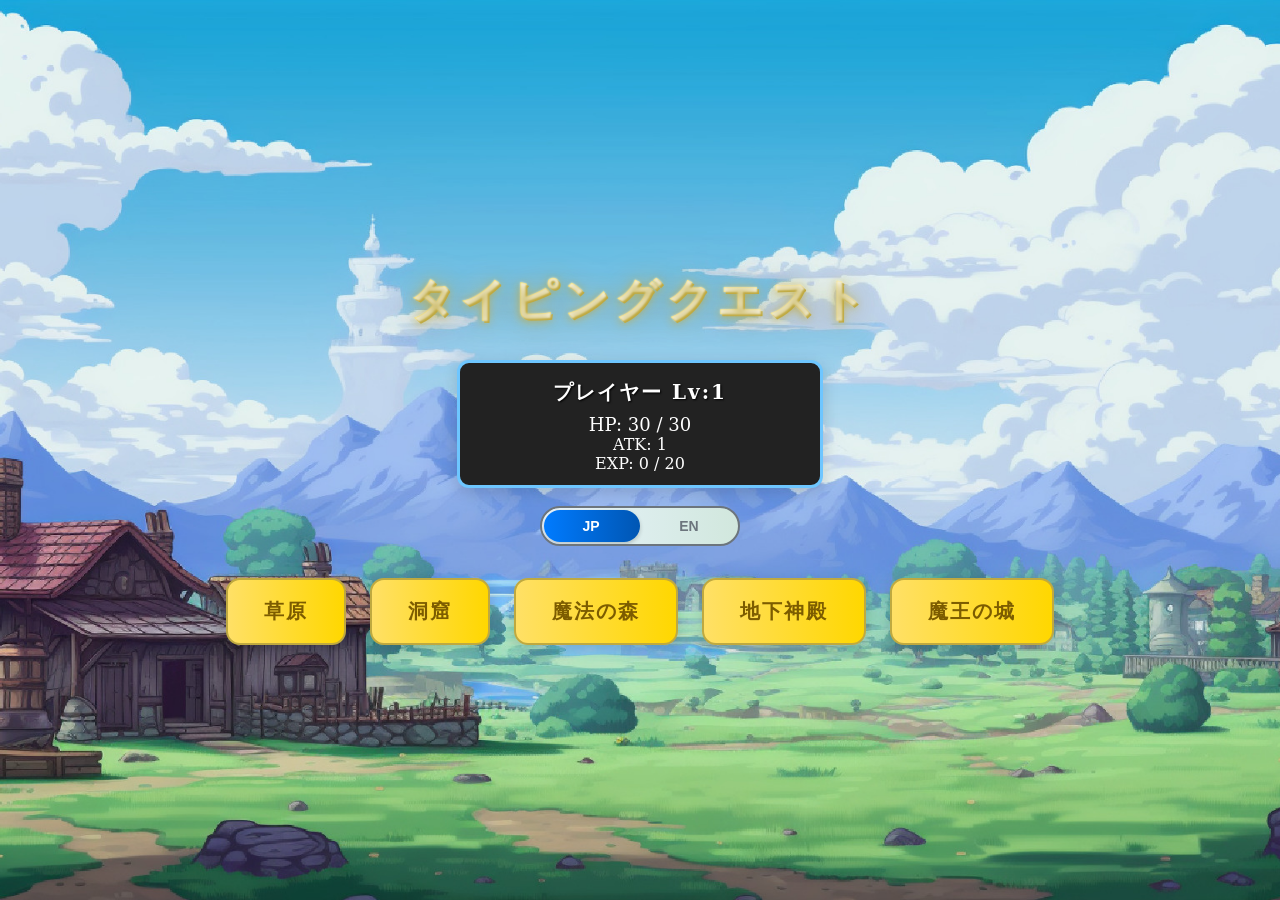
<file: index.html>
<!DOCTYPE html>
<html lang="ja">

<head>
  <meta charset="UTF-8" />
  <title>タイピングバトル</title>
  <link rel="stylesheet" href="./css/style-modular.css" />
</head>

<body>
  <div class="container">

    <!-- ステージ選択画面 -->
    <div id="stageSelectScreen" style="display: block;">
      <h1>タイピングクエスト</h1>

      <!-- プレイヤーステータス（ステージ選択画面用） -->
      <div class="status-panel player-panel" id="stageSelectPlayerStatus" style="max-width:320px;margin:0 auto 18px auto;">
        <div class="status-title">プレイヤー <span id="playerLevelLabel_stage">Lv:1</span></div>
        <div class="status-hp"><span id="playerHP_stage">HP: 30 / 30</span></div>
        <div class="status-atk">ATK: <span id="playerATK_stage">1</span></div>
        <div class="status-exp">EXP: <span id="playerExp_stage">0</span> / <span id="nextExp_stage">20</span></div>
      </div>

      <!-- 言語切替トグルボタン -->
      <div class="language-toggle-area" style="margin-bottom: 18px;">
        <div class="language-toggle">
          <button id="langToggleBtn" class="language-toggle-btn" data-lang="ja">
            <span class="toggle-option" data-lang="ja">JP</span>
            <span class="toggle-option" data-lang="en">EN</span>
            <div class="toggle-slider"></div>
          </button>
        </div>
      </div>

      <div class="stage-select-area">
        <button class="stage-select-btn" data-stage="field">草原</button>
        <button class="stage-select-btn" data-stage="cave">洞窟</button>
        <button class="stage-select-btn" data-stage="forest">魔法の森</button>
        <button class="stage-select-btn" data-stage="magma">地下神殿</button>
        <button class="stage-select-btn" data-stage="castle">魔王の城</button>
        <button class="stage-select-btn" id="secretStageBtn" data-stage="secret" style="display:none;">???</button>
      </div>
    </div>

    <!-- バトル画面 -->
    <div id="battleScreen" style="display: none;">
      <!-- ステータスウィンドウ風パネル -->
      <div class="status-panels">
        <div class="status-panel player-panel">
          <div class="status-title">プレイヤー <span id="playerLevelLabel">Lv:1</span></div>
          <div class="status-hp">
            <span id="playerHP">HP: 100 / 100</span>
          </div>
        </div>
        <div class="status-panel enemy-panel">
          <div class="status-title">敵</div>
          <div class="status-hp">
            <span id="enemyHP">HP: 0 / 0</span>
          </div>
        </div>
      </div>

      <div class="battle-area">
        <div id="question"><span id="word"></span></div>
        <div id="timer"><span id="time"></span></div>
        <div id="countdown"></div>
      </div>

      <!-- バトルログ・メッセージウィンドウ -->
      <div id="battleLog" class="battle-log"></div>

      <input id="input" type="text" autocomplete="off" />

      <div class="btn-area">
        <div class="flex-center">
          <button id="startBtn">バトル開始</button>
          <button id="nextBattleBtn" style="display: none">次のバトルへ</button>
          <button id="backToStageBtn" type="button">ステージ選択に戻る</button>
        </div>
      </div>

      <!-- 入力注意文（バトル前のみ） -->
      <div id="inputNotice">
        ※スタート前に「半角英数入力」になっているか確認してください。
      </div>
      <!-- 全角警告（常時チェック） -->
      <div id="zenkakuWarning">
        ※現在、全角文字が含まれています。半角英数で入力してください。
      </div>
    </div>

    <!-- エンディング画面 -->
    <div id="endingScreen" style="display:none;">
      <div class="ending-message" style="max-width:600px;margin:32px auto 24px auto;font-size:1.3rem;line-height:2;">
        <p>おめでとう！<br>あなたは魔王を倒し、世界に平和をもたらしました！</p>
        <p>勇者としての冒険はこれで終わりですが、<br>さらなる高みを目指して再び挑戦することもできます。</p>
      </div>
      <button id="endingToTitleBtn" style="font-size:1.1rem;padding:14px 38px;">タイトルへ戻る</button>
    </div>

  </div>

  <!-- JavaScript modules in dependency order -->
  <script src="./js/utils/utils.js"></script>
  <script src="./js/core/GameState.js"></script>
  <script src="./js/core/GameData.js"></script>
  <script src="./js/systems/RomajiSystem.js"></script>
  <script src="./js/systems/UISystem.js"></script>
  <script src="./js/systems/BattleSystem.js"></script>
  <script src="./js/main.js"></script>
</body>

</html>
</file>
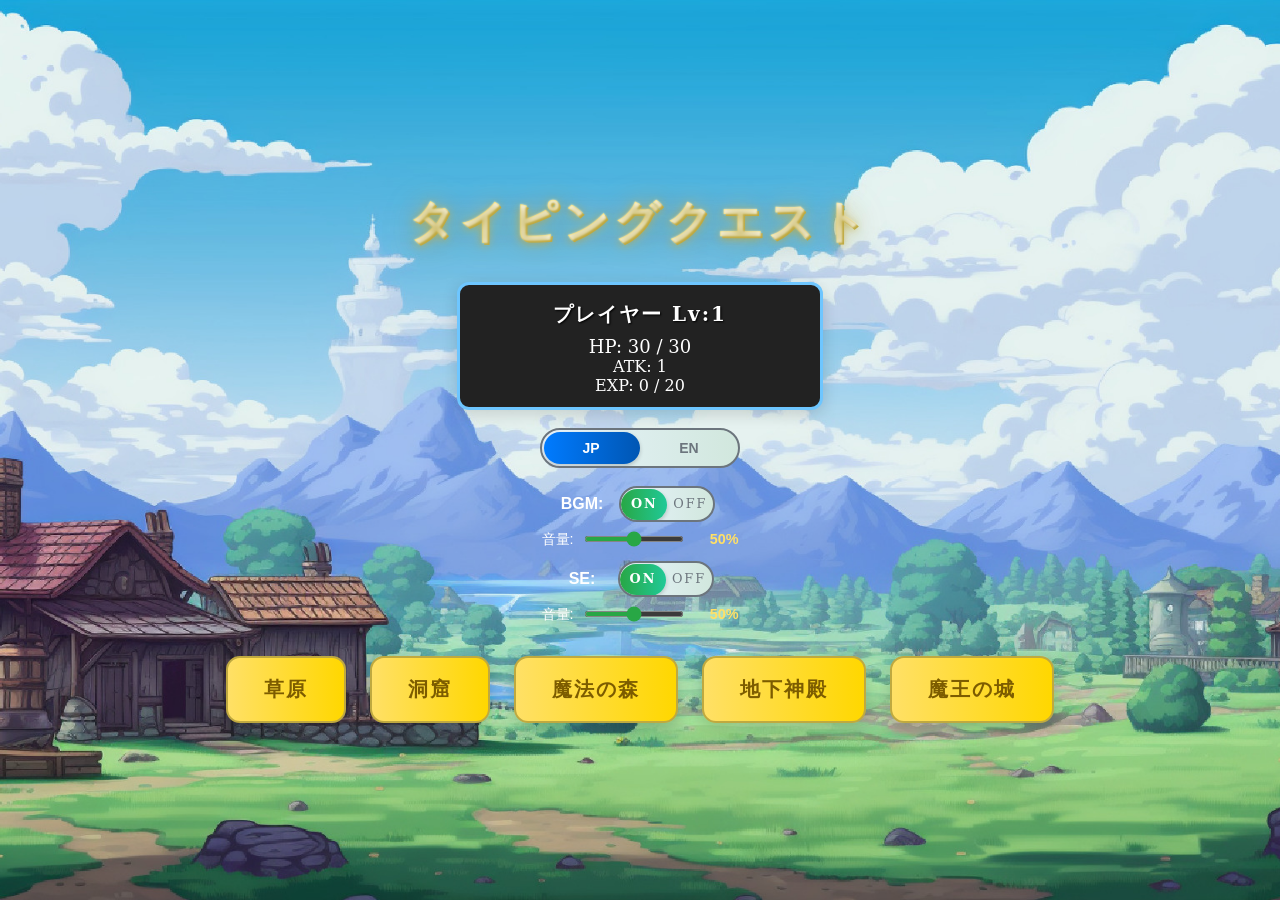
<file: public/index.html>
<!DOCTYPE html>
<html lang="ja">

<head>
  <meta charset="UTF-8" />
  <title>タイピングバトル</title>
  <link rel="stylesheet" href="./css/style-modular.css" />
</head>

<body>
  <div class="container">

    <!-- ステージ選択画面 -->
    <div id="stageSelectScreen" style="display: block;">
      <h1>タイピングクエスト</h1>

      <!-- プレイヤーステータス（ステージ選択画面用） -->
      <div class="status-panel player-panel" id="stageSelectPlayerStatus" style="max-width:320px;margin:0 auto 18px auto;">
        <div class="status-title">プレイヤー <span id="playerLevelLabel_stage">Lv:1</span></div>
        <div class="status-hp"><span id="playerHP_stage">HP: 30 / 30</span></div>
        <div class="status-atk">ATK: <span id="playerATK_stage">1</span></div>
        <div class="status-exp">EXP: <span id="playerExp_stage">0</span> / <span id="nextExp_stage">20</span></div>
      </div>

      <!-- 言語切替トグルボタン -->
      <div class="language-toggle-area" style="margin-bottom: 18px;">
        <div class="language-toggle">
          <button id="langToggleBtn" class="language-toggle-btn" data-lang="ja">
            <span class="toggle-option" data-lang="ja">JP</span>
            <span class="toggle-option" data-lang="en">EN</span>
            <div class="toggle-slider"></div>
          </button>
        </div>
      </div>

      <!-- 音楽設定 -->
      <div class="audio-settings" style="margin-bottom: 18px; text-align: center;">
        <!-- BGM設定 -->
        <div class="audio-setting-item" style="margin-bottom: 12px;">
          <div class="audio-toggle-container">
            <span class="audio-label">BGM:</span>
            <div class="audio-toggle">
              <button id="bgmToggleBtn" class="audio-toggle-btn" data-enabled="true">
                <span class="audio-toggle-option" data-state="on">ON</span>
                <span class="audio-toggle-option" data-state="off">OFF</span>
                <div class="toggle-slider"></div>
              </button>
            </div>
          </div>
          <div id="bgmVolumeContainer" class="volume-container" style="margin-top: 8px;">
            <label style="font-size: 0.9rem;">
              音量: 
              <input type="range" id="bgmVolumeSlider" min="0" max="100" value="30" style="width: 100px;">
              <span id="bgmVolumeDisplay">30%</span>
            </label>
          </div>
        </div>
        
        <!-- SE設定 -->
        <div class="audio-setting-item">
          <div class="audio-toggle-container">
            <span class="audio-label">SE:</span>
            <div class="audio-toggle">
              <button id="seToggleBtn" class="audio-toggle-btn" data-enabled="true">
                <span class="audio-toggle-option" data-state="on">ON</span>
                <span class="audio-toggle-option" data-state="off">OFF</span>
                <div class="toggle-slider"></div>
              </button>
            </div>
          </div>
          <div id="seVolumeContainer" class="volume-container" style="margin-top: 8px;">
            <label style="font-size: 0.9rem;">
              音量: 
              <input type="range" id="seVolumeSlider" min="0" max="100" value="50" style="width: 100px;">
              <span id="seVolumeDisplay">50%</span>
            </label>
          </div>
        </div>
      </div>

      <div class="stage-select-area">
        <button class="stage-select-btn" data-stage="field">草原</button>
        <button class="stage-select-btn" data-stage="cave">洞窟</button>
        <button class="stage-select-btn" data-stage="forest">魔法の森</button>
        <button class="stage-select-btn" data-stage="magma">地下神殿</button>
        <button class="stage-select-btn" data-stage="castle">魔王の城</button>
        <button class="stage-select-btn" id="secretStageBtn" data-stage="secret" style="display:none;">???</button>
      </div>
    </div>

    <!-- バトル画面 -->
    <div id="battleScreen" style="display: none;">
      <!-- ステータスウィンドウ風パネル -->
      <div class="status-panels">
        <div class="status-panel player-panel">
          <div class="status-title">プレイヤー <span id="playerLevelLabel">Lv:1</span></div>
          <div class="status-hp">
            <span id="playerHP">HP: 100 / 100</span>
          </div>
        </div>
        <div class="status-panel enemy-panel">
          <div class="status-title">敵</div>
          <div class="status-hp">
            <span id="enemyHP">HP: 0 / 0</span>
          </div>
        </div>
      </div>

      <div class="battle-area">
        <div id="question"><span id="word"></span></div>
        <div id="timer"><span id="time"></span></div>
        <div id="countdown"></div>
      </div>

      <!-- バトルログ・メッセージウィンドウ -->
      <div id="battleLog" class="battle-log"></div>

      <input id="input" type="text" autocomplete="off" />

      <div class="btn-area">
        <div class="flex-center">
          <button id="startBtn">バトル開始</button>
          <button id="nextBattleBtn" style="display: none">次のバトルへ</button>
          <button id="backToStageBtn" type="button">ステージ選択に戻る</button>
        </div>
      </div>

      <!-- 入力注意文（バトル前のみ） -->
      <div id="inputNotice">
        ※スタート前に「半角英数入力」になっているか確認してください。
      </div>
      <!-- 全角警告（常時チェック） -->
      <div id="zenkakuWarning">
        ※現在、全角文字が含まれています。半角英数で入力してください。
      </div>
    </div>

    <!-- エンディング画面 -->
    <div id="endingScreen" style="display:none;">
      <div class="ending-message" style="max-width:600px;margin:32px auto 24px auto;font-size:1.3rem;line-height:2;">
        <p>おめでとう！<br>あなたは魔王を倒し、世界に平和をもたらしました！</p>
        <p>勇者としての冒険はこれで終わりですが、<br>さらなる高みを目指して再び挑戦することもできます。</p>
      </div>
      <button id="endingToTitleBtn" style="font-size:1.1rem;padding:14px 38px;">タイトルへ戻る</button>
    </div>

  </div>

  <!-- JavaScript modules in dependency order -->
  <script src="./js/utils/utils.js"></script>
  <script src="./js/core/GameState.js"></script>
  <script src="./js/core/GameData.js"></script>
  <script src="./js/systems/RomajiSystem.js"></script>
  <script src="./js/systems/UISystem.js"></script>
  <script src="./js/systems/AudioSystem.js"></script>
  <script src="./js/systems/BattleSystem.js"></script>
  <script src="./js/main.js"></script>
</body>

</html>
</file>
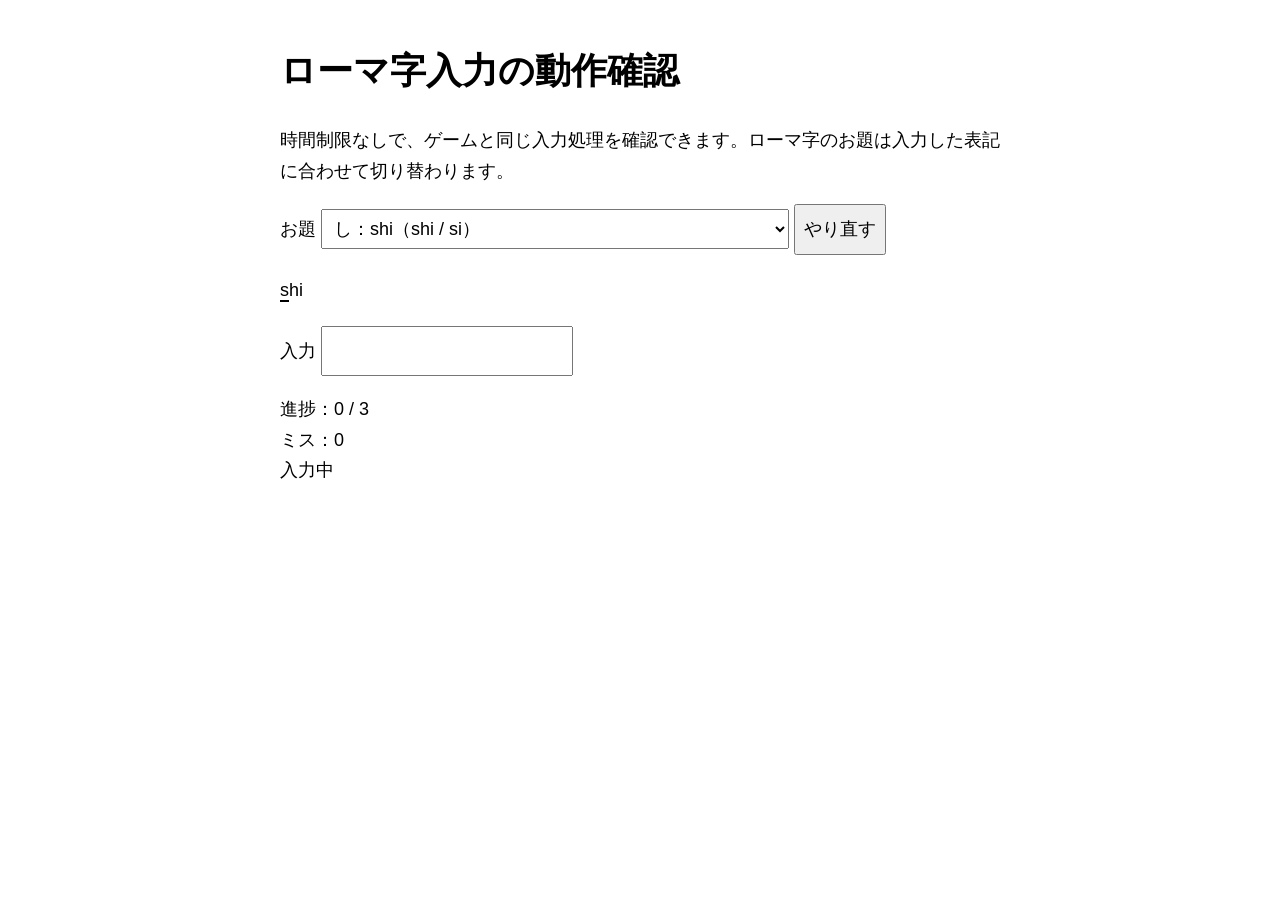
<file: tests/romaji.html>
<!doctype html>
<html lang="ja">
<meta charset="utf-8">
<title>ローマ字入力の動作確認</title>
<style>
body { max-width: 720px; margin: 40px auto; padding: 0 20px; font: 18px/1.7 sans-serif; }
input, select, button { font: inherit; padding: 8px; }
.correct { color: green; } .underline { border-bottom: 2px solid; }
#word { padding: 20px 0; } #result { white-space: pre-line; }
</style>
<h1>ローマ字入力の動作確認</h1>
<p>時間制限なしで、ゲームと同じ入力処理を確認できます。ローマ字のお題は入力した表記に合わせて切り替わります。</p>
<label>お題 <select id="sample">
<optgroup label="単音：し・ち・つ・ふ・じ">
<option value="shi">し：shi（shi / si）</option>
<option value="si">し：si（si / shi）</option>
<option value="chi">ち：chi（chi / ti）</option>
<option value="ti">ち：ti（ti / chi）</option>
<option value="tsu">つ：tsu（tsu / tu）</option>
<option value="tu">つ：tu（tu / tsu）</option>
<option value="fu">ふ：fu（fu / hu）</option>
<option value="hu">ふ：hu（hu / fu）</option>
<option value="ji">じ：ji（ji / zi）</option>
<option value="zi">じ：zi（zi / ji）</option>
</optgroup>
<optgroup label="拗音・小文字・ん・促音">
<option value="sha">しゃ：sha（sha / sya / shya）</option>
<option value="cha">ちゃ：cha（cha / tya / cya）</option>
<option value="ja">じゃ：ja（ja / jya / zya）</option>
<option value="kya">きゃ：kya（kya / kixya / kilya）</option>
<option value="xa">ぁ：xa（xa / la）</option>
<option value="xtsu">っ：xtsu（xtsu / xtu / ltu / ltsu）</option>
<option value="shinpi">しんぴ：shinpi（sinpi / shinnpi / shin'pi / shixnpi）</option>
<option value="kka">っか：kka（kka / xtuka / xtsuka / ltuka）</option>
</optgroup>
<optgroup label="単語・英語">
<option value="shinjitsu">真実：shinjitsu（sinnzitu など）</option>
<option value="doukutsu">洞窟：doukutsu（doukutu など）</option>
<option value="shimettakuuki">湿った空気：shimettakuuki（simeltutakuuki など）</option>
<option value="kyaku">きゃく：kyaku（kilyaku など）</option>
<option value="fish">英語：fish（fisi は不正解）</option>
</optgroup>
</select></label>
<button id="reset">やり直す</button>
<div id="word"></div>
<label>入力 <input id="input" autocomplete="off" spellcheck="false"></label>
<p id="result" role="status"></p>
<script src="../public/js/systems/RomajiSystem.js?v=dynamic-display"></script>
<script src="../public/js/systems/UISystem.js?v=dynamic-display"></script>
<script src="../public/js/systems/BattleSystem.js?v=dynamic-display"></script>
<script>
const Utils = { showMissEffect() {} };
const romaji = new RomajiSystem();
const ui = new UISystem();
const battle = new BattleSystem();
const field = document.getElementById('input');
const result = document.getElementById('result');
window.addEventListener('error', event => { result.textContent = `エラー：${event.message}`; });
let state;
function update() {
  const display = state.inputDisplay;
  const index = display ? display.currentIndex : state.currentIndex;
  const length = display ? display.word.replace(/ /g, '').length : state.processedWord.length;
  result.textContent = `進捗：${index} / ${length}\nミス：${state.missCount}\n${state.isTurnFinished ? '入力完了' : '入力中'}`;
}
battle.finishTurn = () => { state.isTurnFinished = true; field.disabled = true; };
function reset() {
  const word = document.getElementById('sample').value;
  state = { word, processedWord: word, langMode: word === 'fish' ? 'en' : 'ja', currentIndex: 0, missCount: 0, isTurnFinished: false };
  window.currentJaWord = null;
  ui.init(state, romaji);
  battle.init(state, null, romaji, ui);
  battle.acceptedInput = '';
  field.value = '';
  field.disabled = false;
  ui.updateLiveFeedback();
  update();
}
field.oninput = event => { battle.handleInput(event); update(); };
document.getElementById('sample').onchange = reset;
document.getElementById('reset').onclick = () => { reset(); field.focus(); };
reset();
</script>
</html>
</file>
<file: css/style-modular.css>
@charset "UTF-8";
@import url("https://fonts.googleapis.com/css2?family=Cinzel:wght@700&display=swap");
#startBtn, #nextBattleBtn, #backToStageBtn, #endingToTitleBtn, .stage-select-btn {
  font-family: "serif", "游ゴシック", YuGothic, "Meiryo", sans-serif;
  font-weight: bold;
  border-radius: 12px;
  letter-spacing: 2px;
  cursor: pointer;
  transition: background 0.2s ease, box-shadow 0.2s ease, transform 0.1s ease;
  outline: none;
}

#startBtn:disabled, #nextBattleBtn:disabled, #backToStageBtn:disabled, #endingToTitleBtn:disabled, .stage-select-btn:disabled {
  background: #ccc !important;
  color: #888 !important;
  border-color: #bbb !important;
  cursor: not-allowed;
  box-shadow: none !important;
  transform: none !important;
}

#startBtn:hover:not(:disabled), #nextBattleBtn:hover:not(:disabled), #backToStageBtn:hover:not(:disabled), #endingToTitleBtn:hover:not(:disabled), .stage-select-btn:hover:not(:disabled) {
  transform: translateY(-2px) scale(1.04);
}

#endingToTitleBtn:active, .stage-select-btn:active {
  transform: scale(0.98);
}

body {
  font-family: sans-serif;
  text-align: center;
  margin: 0;
}

@keyframes shake {
  0% {
    transform: translateX(0);
  }
  30% {
    transform: translateX(-1px);
  }
  60% {
    transform: translateX(1px);
  }
  100% {
    transform: translateX(0);
  }
}

@keyframes missPop {
  0% {
    opacity: 0;
    transform: scale(0.7) translateY(10px);
  }
  80% {
    opacity: 1;
    transform: scale(1.2) translateY(-6px);
  }
  100% {
    opacity: 1;
    transform: scale(1) translateY(0);
  }
}

.container {
  display: flex;
  flex-direction: column;
  justify-content: center;
  background-image: url(../../img/bg01.jpg);
  height: 100vh;
  background-size: cover;
  background-position: center;
}

.container.shake {
  animation: shake 0.18s cubic-bezier(0.36, 0.07, 0.19, 0.97) 1 both;
}

.stage-select-area {
  display: flex;
  flex-direction: row;
  justify-content: center;
  flex-wrap: wrap;
  gap: 24px;
  margin: 32px 0 24px 0;
}

.btn-area {
  display: flex;
  flex-direction: column;
  align-items: center;
  gap: 10px;
  margin-top: 20px;
}

.btn-area .flex-center {
  display: flex;
  flex-direction: column;
  align-items: center;
  justify-content: center;
  gap: 20px;
  width: 100%;
}

.battle-area {
  display: flex;
  flex-direction: column;
  align-items: center;
  justify-content: center;
  gap: 10px;
  position: relative;
  min-width: 220px;
  max-width: 600px;
  min-height: 40px;
  background: #232323;
  border-radius: 10px;
  border: 2.5px solid #fff;
  margin: 0 auto;
  padding: 20px 15px;
}

.battle-area #question {
  min-height: 40px;
  color: #fff;
  font-size: 24px;
  font-family: "serif", "游ゴシック", YuGothic, "Meiryo", sans-serif;
  font-weight: bold;
  letter-spacing: 1.5px;
  text-shadow: 1px 1px 2px #000, 0 0 8px rgba(255, 224, 102, 0.33);
  display: flex;
  align-items: center;
  justify-content: center;
  width: 100%;
}

.battle-area #question .correct {
  color: blue;
}

.battle-area #question .underline {
  border-bottom: 2px solid blue;
}

.battle-area #timer {
  min-height: 40px;
  color: #6ec6ff;
  font-size: 20px;
  font-family: "serif", "游ゴシック", YuGothic, "Meiryo", sans-serif;
  font-weight: bold;
  text-shadow: 1px 1px 2px #000, 0 0 8px rgba(110, 198, 255, 0.33);
  display: flex;
  align-items: center;
  justify-content: center;
  width: 100%;
}

.battle-area #countdown {
  position: absolute;
  top: 50%;
  left: 50%;
  transform: translate(-50%, -50%);
  color: #fff;
  font-size: 32px;
}

h1 {
  font-family: "Cinzel", "serif", "游ゴシック", YuGothic, "Meiryo", sans-serif;
  font-size: 2.8rem;
  font-weight: bold;
  letter-spacing: 0.12em;
  color: #fffbe6;
  text-shadow: 0 2px 8px #bfa940, 0 0 2px #fff, 2px 2px 0 #bfa940, 0 0 24px #ffe06699;
  background: linear-gradient(90deg, #ffe066 0%, #ffd700 40%, #fffbe6 100%);
  -webkit-background-clip: text;
  -webkit-text-fill-color: transparent;
  background-clip: text;
  margin-bottom: 18px;
  padding: 8px 0 10px 0;
  filter: drop-shadow(0 4px 16px rgba(0, 0, 0, 0.18));
}

.ending-message {
  background: rgba(35, 35, 35, 0.93);
  border: 3px solid #ffe066;
  border-radius: 16px;
  color: #fffbe6;
  box-shadow: 0 6px 24px rgba(0, 0, 0, 0.22);
  padding: 32px 28px 28px 28px;
  text-align: center;
  font-family: "Cinzel", "serif", "游ゴシック", YuGothic, "Meiryo", sans-serif;
  font-size: 1.35rem;
  margin-bottom: 32px;
  margin-top: 18px;
  letter-spacing: 1.2px;
  line-height: 2.1;
}

.status-panels {
  display: flex;
  justify-content: center;
  gap: 40px;
  margin-bottom: 20px;
}

.status-panel {
  background: #222;
  border: 3px solid #c9b87a;
  border-radius: 12px;
  color: #fff;
  min-width: 220px;
  padding: 16px 20px 12px 20px;
  box-shadow: 0 4px 16px rgba(0, 0, 0, 0.15);
  font-family: "serif", "游ゴシック", YuGothic, "Meiryo", sans-serif;
}

.status-panel.player-panel {
  border-color: #6ec6ff;
}

.status-panel.enemy-panel {
  border-color: #ff7675;
}

.status-title {
  font-size: 20px;
  font-weight: bold;
  margin-bottom: 8px;
  letter-spacing: 2px;
  color: #fff;
  text-shadow: 1px 1px 2px #000;
}

.status-hp {
  font-size: 18px;
  margin-top: 6px;
}

.status-name {
  font-size: 18px;
  margin-bottom: 4px;
  color: #ffb347;
}

.battle-log {
  background: #222;
  border: 2px solid #ffe066;
  border-radius: 10px;
  color: #fff;
  max-width: 600px;
  margin: 20px auto 10px auto;
  padding: 10px 18px;
  font-size: 18px;
  font-family: "serif", "游ゴシック", YuGothic, "Meiryo", sans-serif;
  box-shadow: 0 2px 8px rgba(0, 0, 0, 0.1);
  text-align: left;
  white-space: pre-line;
  min-height: 10.5em;
  max-height: 10.5em;
  overflow-y: auto;
}

.battle-log .critical {
  color: red;
  font-weight: bold;
}

#startBtn {
  background: linear-gradient(90deg, #ff7675 0%, #d63031 100%);
  color: #fff;
  font-size: 22px;
  border: 2.5px solid #b71c1c;
  box-shadow: 0 4px 16px rgba(0, 0, 0, 0.15);
  padding: 12px 38px;
}

#startBtn:hover:not(:disabled) {
  background: linear-gradient(90deg, #ffeaea 0%, #ff7675 100%);
  color: #b71c1c;
  box-shadow: 0 6px 24px rgba(0, 0, 0, 0.22);
}

#nextBattleBtn {
  background: linear-gradient(90deg, #6ec6ff 0%, #2196f3 100%);
  color: #fff;
  font-size: 20px;
  border: 2.5px solid #1976d2;
  box-shadow: 0 4px 16px rgba(0, 0, 0, 0.15);
  padding: 12px 34px;
  margin: 18px 0 10px 0;
}

#nextBattleBtn:hover:not(:disabled) {
  background: linear-gradient(90deg, #e3f7ff 0%, #6ec6ff 100%);
  color: #1976d2;
  box-shadow: 0 6px 24px rgba(0, 0, 0, 0.22);
}

#backToStageBtn {
  background: linear-gradient(90deg, #ffe066 0%, #ffd700 100%);
  color: #7c5c00;
  font-size: 16px;
  border: 2.5px solid #bfa940;
  box-shadow: 0 4px 16px rgba(0, 0, 0, 0.15);
  padding: 10px 25px;
}

#backToStageBtn:hover:not(:disabled) {
  background: linear-gradient(90deg, #fffbe6 0%, #ffe066 100%);
  color: #bfa940;
  box-shadow: 0 6px 24px rgba(0, 0, 0, 0.22);
}

#endingToTitleBtn {
  background: linear-gradient(90deg, #ffe066 0%, #ffd700 100%);
  color: #7c5c00;
  font-family: "Cinzel", "serif", "游ゴシック", YuGothic, "Meiryo", sans-serif;
  font-size: 1.18rem;
  border: 2.5px solid #bfa940;
  border-radius: 14px;
  box-shadow: 0 4px 16px rgba(0, 0, 0, 0.15);
  padding: 16px 44px;
  margin-top: 18px;
}

#endingToTitleBtn:hover, #endingToTitleBtn:focus {
  background: linear-gradient(90deg, #fffbe6 0%, #ffe066 100%);
  color: #bfa940;
  box-shadow: 0 6px 24px rgba(0, 0, 0, 0.22);
}

#endingToTitleBtn:active {
  background: #ffd700;
  color: #bfa940;
  box-shadow: 0 2px 8px rgba(0, 0, 0, 0.1);
}

.stage-select-btn {
  background: linear-gradient(90deg, #ffe066 0%, #ffd700 100%);
  color: #7c5c00;
  font-family: "Cinzel", "serif", "游ゴシック", YuGothic, "Meiryo", sans-serif;
  font-size: 1.25rem;
  border: 2.5px solid #bfa940;
  border-radius: 14px;
  box-shadow: 0 4px 16px rgba(0, 0, 0, 0.15);
  padding: 18px 36px;
}

.stage-select-btn:hover, .stage-select-btn:focus {
  background: linear-gradient(90deg, #fffbe6 0%, #ffe066 100%);
  color: #bfa940;
  box-shadow: 0 6px 24px rgba(0, 0, 0, 0.22);
}

.stage-select-btn:active {
  background: #ffd700;
  color: #bfa940;
  box-shadow: 0 2px 8px rgba(0, 0, 0, 0.1);
}

.language-toggle-area {
  display: flex;
  align-items: center;
  justify-content: center;
  flex-wrap: wrap;
  gap: 8px;
}

.language-toggle {
  position: relative;
}

.language-toggle-btn {
  position: relative;
  display: flex;
  align-items: center;
  background: linear-gradient(90deg, #e8f4fd 0%, #d1e7dd 100%);
  border: 2px solid #6c757d;
  border-radius: 25px;
  padding: 0;
  cursor: pointer;
  transition: all 0.3s ease;
  outline: none;
  overflow: hidden;
  width: 200px;
  height: 40px;
}

.language-toggle-btn:hover {
  border-color: #495057;
  box-shadow: 0 2px 8px rgba(0, 0, 0, 0.1);
}

.language-toggle-btn[data-lang="ja"] .toggle-option[data-lang="ja"] {
  color: #fff;
  font-weight: bold;
}

.language-toggle-btn[data-lang="ja"] .toggle-option[data-lang="en"] {
  color: #6c757d;
}

.language-toggle-btn[data-lang="ja"] .toggle-slider {
  transform: translateX(0);
}

.language-toggle-btn[data-lang="en"] .toggle-option[data-lang="ja"] {
  color: #6c757d;
}

.language-toggle-btn[data-lang="en"] .toggle-option[data-lang="en"] {
  color: #fff;
  font-weight: bold;
}

.language-toggle-btn[data-lang="en"] .toggle-slider {
  transform: translateX(100%);
}

.toggle-option {
  position: relative;
  display: flex;
  align-items: center;
  justify-content: center;
  width: 50%;
  height: 100%;
  font-size: 14px;
  font-weight: bold;
  color: #6c757d;
  transition: all 0.3s ease;
  z-index: 2;
  pointer-events: none;
}

.toggle-slider {
  position: absolute;
  top: 2px;
  left: 2px;
  width: calc(50% - 2px);
  height: calc(100% - 4px);
  background: linear-gradient(90deg, #007bff 0%, #0056b3 100%);
  border-radius: 21px;
  transition: transform 0.3s ease;
  box-shadow: 0 2px 4px rgba(0, 0, 0, 0.2);
  z-index: 1;
}

#input {
  position: absolute;
  left: -9999px;
}

#inputNotice {
  color: #ff4200;
  font-weight: bold;
  margin-bottom: 10px;
}

#zenkakuWarning {
  color: red;
  font-weight: bold;
  margin-bottom: 10px;
  display: none;
}

#enemy {
  display: none;
  font-size: 24px;
  font-weight: bold;
}

.missEffect {
  position: absolute;
  z-index: 1000;
  color: #ff4444;
  font-size: 2.2rem;
  font-weight: bold;
  pointer-events: none;
  opacity: 1;
  transform: scale(1) translateY(0);
  transition: opacity 0.4s, transform 0.4s;
  text-shadow: 0 0 8px #fff, 0 0 2px #ff4444;
  animation: missPop 0.3s ease cubic-bezier(0.7, -0.2, 0.7, 1.5);
}

.missEffect.fadeout {
  opacity: 0;
  transform: scale(1.1) translateY(-18px);
}
</file>
<file: public/css/style-modular.css>
@charset "UTF-8";
@import url("https://fonts.googleapis.com/css2?family=Cinzel:wght@700&display=swap");
#startBtn, .audio-toggle-btn, #nextBattleBtn, #backToStageBtn, #endingToTitleBtn, .stage-select-btn {
  font-family: "serif", "游ゴシック", YuGothic, "Meiryo", sans-serif;
  font-weight: bold;
  border-radius: 12px;
  letter-spacing: 2px;
  cursor: pointer;
  transition: background 0.2s ease, box-shadow 0.2s ease, transform 0.1s ease;
  outline: none;
}

#startBtn:disabled, .audio-toggle-btn:disabled, #nextBattleBtn:disabled, #backToStageBtn:disabled, #endingToTitleBtn:disabled, .stage-select-btn:disabled {
  background: #ccc !important;
  color: #888 !important;
  border-color: #bbb !important;
  cursor: not-allowed;
  box-shadow: none !important;
  transform: none !important;
}

#startBtn:hover:not(:disabled), #nextBattleBtn:hover:not(:disabled), #backToStageBtn:hover:not(:disabled), #endingToTitleBtn:hover:not(:disabled), .stage-select-btn:hover:not(:disabled) {
  transform: translateY(-2px) scale(1.04);
}

#endingToTitleBtn:active, .stage-select-btn:active {
  transform: scale(0.98);
}

body {
  font-family: sans-serif;
  text-align: center;
  margin: 0;
}

@keyframes shake {
  0% {
    transform: translateX(0);
  }
  30% {
    transform: translateX(-1px);
  }
  60% {
    transform: translateX(1px);
  }
  100% {
    transform: translateX(0);
  }
}

@keyframes missPop {
  0% {
    opacity: 0;
    transform: scale(0.7) translateY(10px);
  }
  80% {
    opacity: 1;
    transform: scale(1.2) translateY(-6px);
  }
  100% {
    opacity: 1;
    transform: scale(1) translateY(0);
  }
}

.container {
  display: flex;
  flex-direction: column;
  justify-content: center;
  background-image: url(../img/bg01.jpg);
  height: 100vh;
  background-size: cover;
  background-position: center;
}

.container.shake {
  animation: shake 0.18s cubic-bezier(0.36, 0.07, 0.19, 0.97) 1 both;
}

.stage-select-area {
  display: flex;
  flex-direction: row;
  justify-content: center;
  flex-wrap: wrap;
  gap: 24px;
  margin: 32px 0 24px 0;
}

.btn-area {
  display: flex;
  flex-direction: column;
  align-items: center;
  gap: 10px;
  margin-top: 20px;
}

.btn-area .flex-center {
  display: flex;
  flex-direction: column;
  align-items: center;
  justify-content: center;
  gap: 20px;
  width: 100%;
}

.battle-area {
  display: flex;
  flex-direction: column;
  align-items: center;
  justify-content: center;
  gap: 10px;
  position: relative;
  min-width: 220px;
  max-width: 600px;
  min-height: 40px;
  background: #232323;
  border-radius: 10px;
  border: 2.5px solid #fff;
  margin: 0 auto;
  padding: 20px 15px;
}

.battle-area #question {
  min-height: 40px;
  color: #fff;
  font-size: 24px;
  font-family: "serif", "游ゴシック", YuGothic, "Meiryo", sans-serif;
  font-weight: bold;
  letter-spacing: 1.5px;
  text-shadow: 1px 1px 2px #000, 0 0 8px rgba(255, 224, 102, 0.33);
  display: flex;
  align-items: center;
  justify-content: center;
  width: 100%;
}

.battle-area #question .correct {
  color: blue;
}

.battle-area #question .underline {
  border-bottom: 2px solid blue;
}

.battle-area #timer {
  min-height: 40px;
  color: #6ec6ff;
  font-size: 20px;
  font-family: "serif", "游ゴシック", YuGothic, "Meiryo", sans-serif;
  font-weight: bold;
  text-shadow: 1px 1px 2px #000, 0 0 8px rgba(110, 198, 255, 0.33);
  display: flex;
  align-items: center;
  justify-content: center;
  width: 100%;
}

.battle-area #countdown {
  position: absolute;
  top: 50%;
  left: 50%;
  transform: translate(-50%, -50%);
  color: #fff;
  font-size: 32px;
}

h1 {
  font-family: "Cinzel", "serif", "游ゴシック", YuGothic, "Meiryo", sans-serif;
  font-size: 2.8rem;
  font-weight: bold;
  letter-spacing: 0.12em;
  color: #fffbe6;
  text-shadow: 0 2px 8px #bfa940, 0 0 2px #fff, 2px 2px 0 #bfa940, 0 0 24px #ffe06699;
  background: linear-gradient(90deg, #ffe066 0%, #ffd700 40%, #fffbe6 100%);
  -webkit-background-clip: text;
  -webkit-text-fill-color: transparent;
  background-clip: text;
  margin-bottom: 18px;
  padding: 8px 0 10px 0;
  filter: drop-shadow(0 4px 16px rgba(0, 0, 0, 0.18));
}

.ending-message {
  background: rgba(35, 35, 35, 0.93);
  border: 3px solid #ffe066;
  border-radius: 16px;
  color: #fffbe6;
  box-shadow: 0 6px 24px rgba(0, 0, 0, 0.22);
  padding: 32px 28px 28px 28px;
  text-align: center;
  font-family: "Cinzel", "serif", "游ゴシック", YuGothic, "Meiryo", sans-serif;
  font-size: 1.35rem;
  margin-bottom: 32px;
  margin-top: 18px;
  letter-spacing: 1.2px;
  line-height: 2.1;
}

.status-panels {
  display: flex;
  justify-content: center;
  gap: 40px;
  margin-bottom: 20px;
}

.status-panel {
  background: #222;
  border: 3px solid #c9b87a;
  border-radius: 12px;
  color: #fff;
  min-width: 220px;
  padding: 16px 20px 12px 20px;
  box-shadow: 0 4px 16px rgba(0, 0, 0, 0.15);
  font-family: "serif", "游ゴシック", YuGothic, "Meiryo", sans-serif;
}

.status-panel.player-panel {
  border-color: #6ec6ff;
}

.status-panel.enemy-panel {
  border-color: #ff7675;
}

.status-title {
  font-size: 20px;
  font-weight: bold;
  margin-bottom: 8px;
  letter-spacing: 2px;
  color: #fff;
  text-shadow: 1px 1px 2px #000;
}

.status-hp {
  font-size: 18px;
  margin-top: 6px;
}

.status-name {
  font-size: 18px;
  margin-bottom: 4px;
  color: #ffb347;
}

.battle-log {
  background: #222;
  border: 2px solid #ffe066;
  border-radius: 10px;
  color: #fff;
  max-width: 600px;
  margin: 20px auto 10px auto;
  padding: 10px 18px;
  font-size: 18px;
  font-family: "serif", "游ゴシック", YuGothic, "Meiryo", sans-serif;
  box-shadow: 0 2px 8px rgba(0, 0, 0, 0.1);
  text-align: left;
  white-space: pre-line;
  min-height: 10.5em;
  max-height: 10.5em;
  overflow-y: auto;
}

.battle-log .critical {
  color: red;
  font-weight: bold;
}

#startBtn {
  background: linear-gradient(90deg, #ff7675 0%, #d63031 100%);
  color: #fff;
  font-size: 22px;
  border: 2.5px solid #b71c1c;
  box-shadow: 0 4px 16px rgba(0, 0, 0, 0.15);
  padding: 12px 38px;
}

#startBtn:hover:not(:disabled) {
  background: linear-gradient(90deg, #ffeaea 0%, #ff7675 100%);
  color: #b71c1c;
  box-shadow: 0 6px 24px rgba(0, 0, 0, 0.22);
}

.audio-toggle-btn {
  background: linear-gradient(90deg, #4a5568 0%, #2d3748 100%);
  color: #fff;
  font-size: 14px;
  border: 1px solid #2d3748;
  padding: 6px 12px;
  margin: 0 4px;
  border-radius: 6px;
}

.audio-toggle-btn:hover {
  background: linear-gradient(90deg, #718096 0%, #4a5568 100%);
}

.audio-toggle-btn.disabled {
  background: linear-gradient(90deg, #e53e3e 0%, #c53030 100%);
  opacity: 0.8;
}

#nextBattleBtn {
  background: linear-gradient(90deg, #6ec6ff 0%, #2196f3 100%);
  color: #fff;
  font-size: 20px;
  border: 2.5px solid #1976d2;
  box-shadow: 0 4px 16px rgba(0, 0, 0, 0.15);
  padding: 12px 34px;
  margin: 18px 0 10px 0;
}

#nextBattleBtn:hover:not(:disabled) {
  background: linear-gradient(90deg, #e3f7ff 0%, #6ec6ff 100%);
  color: #1976d2;
  box-shadow: 0 6px 24px rgba(0, 0, 0, 0.22);
}

#backToStageBtn {
  background: linear-gradient(90deg, #ffe066 0%, #ffd700 100%);
  color: #7c5c00;
  font-size: 16px;
  border: 2.5px solid #bfa940;
  box-shadow: 0 4px 16px rgba(0, 0, 0, 0.15);
  padding: 10px 25px;
}

#backToStageBtn:hover:not(:disabled) {
  background: linear-gradient(90deg, #fffbe6 0%, #ffe066 100%);
  color: #bfa940;
  box-shadow: 0 6px 24px rgba(0, 0, 0, 0.22);
}

#endingToTitleBtn {
  background: linear-gradient(90deg, #ffe066 0%, #ffd700 100%);
  color: #7c5c00;
  font-family: "Cinzel", "serif", "游ゴシック", YuGothic, "Meiryo", sans-serif;
  font-size: 1.18rem;
  border: 2.5px solid #bfa940;
  border-radius: 14px;
  box-shadow: 0 4px 16px rgba(0, 0, 0, 0.15);
  padding: 16px 44px;
  margin-top: 18px;
}

#endingToTitleBtn:hover, #endingToTitleBtn:focus {
  background: linear-gradient(90deg, #fffbe6 0%, #ffe066 100%);
  color: #bfa940;
  box-shadow: 0 6px 24px rgba(0, 0, 0, 0.22);
}

#endingToTitleBtn:active {
  background: #ffd700;
  color: #bfa940;
  box-shadow: 0 2px 8px rgba(0, 0, 0, 0.1);
}

.stage-select-btn {
  background: linear-gradient(90deg, #ffe066 0%, #ffd700 100%);
  color: #7c5c00;
  font-family: "Cinzel", "serif", "游ゴシック", YuGothic, "Meiryo", sans-serif;
  font-size: 1.25rem;
  border: 2.5px solid #bfa940;
  border-radius: 14px;
  box-shadow: 0 4px 16px rgba(0, 0, 0, 0.15);
  padding: 18px 36px;
}

.stage-select-btn:hover, .stage-select-btn:focus {
  background: linear-gradient(90deg, #fffbe6 0%, #ffe066 100%);
  color: #bfa940;
  box-shadow: 0 6px 24px rgba(0, 0, 0, 0.22);
}

.stage-select-btn:active {
  background: #ffd700;
  color: #bfa940;
  box-shadow: 0 2px 8px rgba(0, 0, 0, 0.1);
}

.language-toggle-area {
  display: flex;
  align-items: center;
  justify-content: center;
  flex-wrap: wrap;
  gap: 8px;
}

.language-toggle {
  position: relative;
}

.language-toggle-btn {
  position: relative;
  display: flex;
  align-items: center;
  background: linear-gradient(90deg, #e8f4fd 0%, #d1e7dd 100%);
  border: 2px solid #6c757d;
  border-radius: 25px;
  padding: 0;
  cursor: pointer;
  transition: all 0.3s ease;
  outline: none;
  overflow: hidden;
  width: 200px;
  height: 40px;
}

.language-toggle-btn:hover {
  border-color: #495057;
  box-shadow: 0 2px 8px rgba(0, 0, 0, 0.1);
}

.language-toggle-btn[data-lang="ja"] .toggle-option[data-lang="ja"] {
  color: #fff;
  font-weight: bold;
}

.language-toggle-btn[data-lang="ja"] .toggle-option[data-lang="en"] {
  color: #6c757d;
}

.language-toggle-btn[data-lang="ja"] .toggle-slider {
  transform: translateX(0);
}

.language-toggle-btn[data-lang="en"] .toggle-option[data-lang="ja"] {
  color: #6c757d;
}

.language-toggle-btn[data-lang="en"] .toggle-option[data-lang="en"] {
  color: #fff;
  font-weight: bold;
}

.language-toggle-btn[data-lang="en"] .toggle-slider {
  transform: translateX(100%);
}

.toggle-option {
  position: relative;
  display: flex;
  align-items: center;
  justify-content: center;
  width: 50%;
  height: 100%;
  font-size: 14px;
  font-weight: bold;
  color: #6c757d;
  transition: all 0.3s ease;
  z-index: 2;
  pointer-events: none;
}

.toggle-slider {
  position: absolute;
  top: 2px;
  left: 2px;
  width: calc(50% - 2px);
  height: calc(100% - 4px);
  background: linear-gradient(90deg, #007bff 0%, #0056b3 100%);
  border-radius: 21px;
  transition: transform 0.3s ease;
  box-shadow: 0 2px 4px rgba(0, 0, 0, 0.2);
  z-index: 1;
}

.audio-settings .audio-setting-item {
  display: flex;
  flex-direction: column;
  align-items: center;
  margin-bottom: 16px;
}

.audio-settings .audio-toggle-container {
  display: flex;
  align-items: center;
  gap: 12px;
}

.audio-settings .audio-label {
  font-weight: bold;
  font-size: 1rem;
  color: #fff;
  min-width: 40px;
}

.audio-settings .audio-toggle {
  position: relative;
}

.audio-settings .audio-toggle-btn {
  position: relative;
  display: flex;
  align-items: center;
  background: linear-gradient(90deg, #e8f4fd 0%, #d1e7dd 100%);
  border: 2px solid #6c757d;
  border-radius: 25px;
  padding: 0;
  cursor: pointer;
  transition: all 0.3s ease;
  outline: none;
  overflow: hidden;
  width: 96px;
  height: 36px;
}

.audio-settings .audio-toggle-btn:hover {
  border-color: #495057;
  box-shadow: 0 2px 8px rgba(0, 0, 0, 0.1);
}

.audio-settings .audio-toggle-btn[data-enabled="true"] .audio-toggle-option[data-state="on"] {
  color: #fff;
  font-weight: bold;
}

.audio-settings .audio-toggle-btn[data-enabled="true"] .audio-toggle-option[data-state="off"] {
  color: #6c757d;
}

.audio-settings .audio-toggle-btn[data-enabled="true"] .toggle-slider {
  transform: translateX(0);
  background: linear-gradient(90deg, #28a745 0%, #20c997 100%);
}

.audio-settings .audio-toggle-btn[data-enabled="false"] .audio-toggle-option[data-state="on"] {
  color: #6c757d;
}

.audio-settings .audio-toggle-btn[data-enabled="false"] .audio-toggle-option[data-state="off"] {
  color: #fff;
  font-weight: bold;
}

.audio-settings .audio-toggle-btn[data-enabled="false"] .toggle-slider {
  transform: translateX(46px);
  background: linear-gradient(90deg, #dc3545 0%, #c82333 100%);
}

.audio-settings .audio-toggle-option {
  position: relative;
  z-index: 2;
  width: 46px;
  font-size: 0.8rem;
  font-weight: 500;
  transition: all 0.3s ease;
  text-align: center;
  line-height: 32px;
  display: flex;
  align-items: center;
  justify-content: center;
}

.audio-settings .toggle-slider {
  position: absolute;
  top: 1px;
  left: 0px;
  width: 46px;
  height: 32px;
  background: linear-gradient(90deg, #28a745 0%, #20c997 100%);
  border-radius: 23px;
  transition: all 0.3s ease;
  z-index: 1;
  box-shadow: 0 2px 4px rgba(0, 0, 0, 0.2);
}

.audio-settings .volume-container {
  transition: all 0.3s ease;
  opacity: 1;
  max-height: 50px;
}

.audio-settings .volume-container.hidden {
  opacity: 0;
  max-height: 0;
  overflow: hidden;
  margin-top: 0 !important;
}

.audio-settings .volume-container label {
  display: flex;
  align-items: center;
  gap: 8px;
  color: #fff;
  font-size: 0.9rem;
}

.audio-settings .volume-container input[type="range"] {
  accent-color: #28a745;
  width: 120px;
  height: 6px;
}

.audio-settings .volume-container span {
  font-weight: bold;
  min-width: 45px;
  color: #ffe066;
  text-align: right;
}

#input {
  position: absolute;
  left: -9999px;
}

#inputNotice {
  color: #ff4200;
  font-weight: bold;
  margin-bottom: 10px;
}

#zenkakuWarning {
  color: red;
  font-weight: bold;
  margin-bottom: 10px;
  display: none;
}

#enemy {
  display: none;
  font-size: 24px;
  font-weight: bold;
}

.missEffect {
  position: absolute;
  z-index: 1000;
  color: #ff4444;
  font-size: 2.2rem;
  font-weight: bold;
  pointer-events: none;
  opacity: 1;
  transform: scale(1) translateY(0);
  transition: opacity 0.4s, transform 0.4s;
  text-shadow: 0 0 8px #fff, 0 0 2px #ff4444;
  animation: missPop 0.3s ease cubic-bezier(0.7, -0.2, 0.7, 1.5);
}

.missEffect.fadeout {
  opacity: 0;
  transform: scale(1.1) translateY(-18px);
}
</file>
